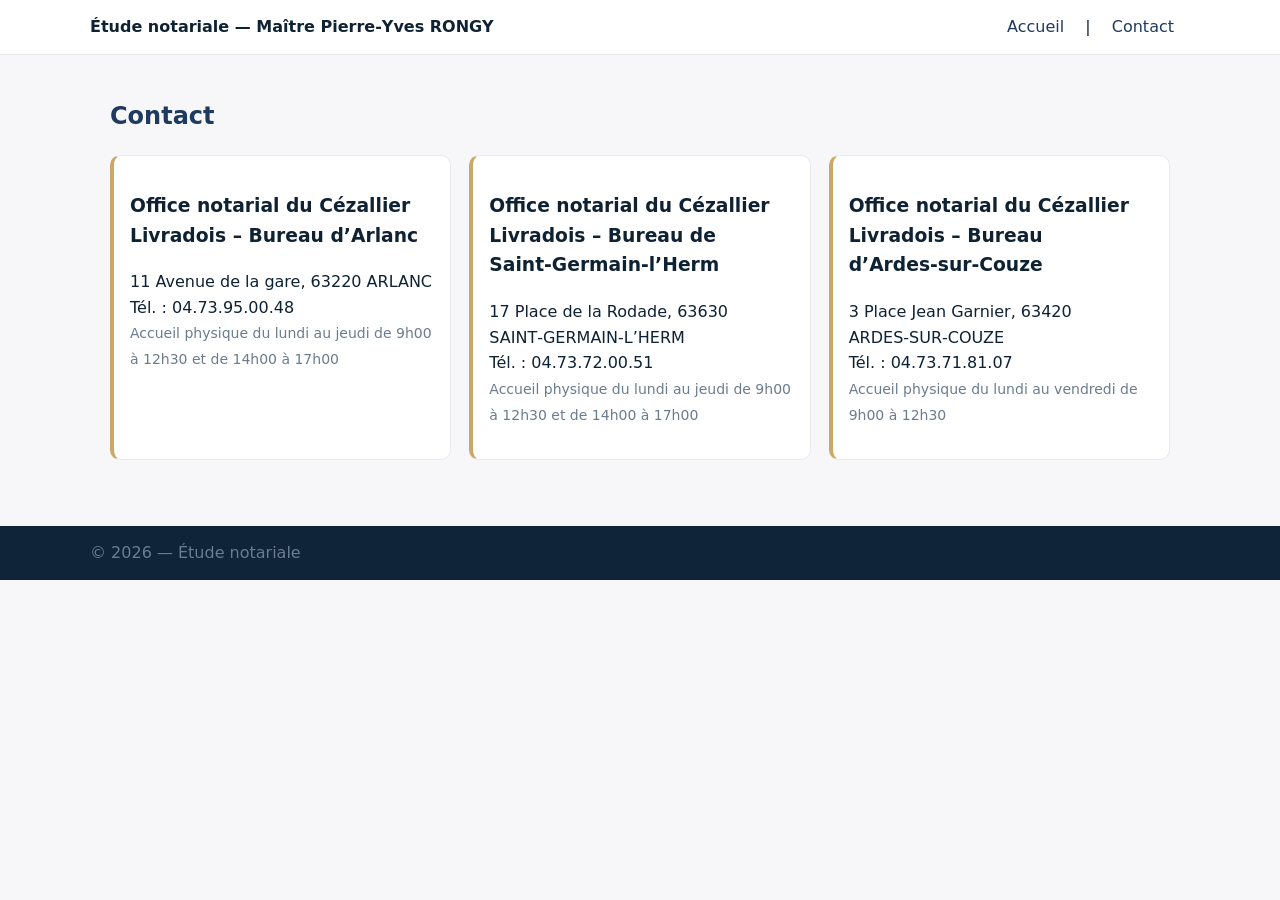
<file: contact.html>
<!DOCTYPE html><html lang='fr'><head><meta charset='UTF-8'><title>Contact</title><link rel='stylesheet' href='style.css'></head><body><header class='header'><div class='container bar'><strong>Étude notariale — Maître Pierre‑Yves RONGY</strong><nav><a href='index.html'>Accueil</a> | <a href='contact.html'>Contact</a></nav></div></header><section><div class='container'><h2>Contact</h2><div class='grid2'><div class='addr'><h3>Office notarial du Cézallier Livradois – Bureau d’Arlanc</h3><p>11 Avenue de la gare, 63220 ARLANC<br>Tél. : 04.73.95.00.48<br><span class='small'>Accueil physique du lundi au jeudi de 9h00 à 12h30 et de 14h00 à 17h00</span></p></div><div class='addr'><h3>Office notarial du Cézallier Livradois – Bureau de Saint‑Germain‑l’Herm</h3><p>17 Place de la Rodade, 63630 SAINT‑GERMAIN‑L’HERM<br>Tél. : 04.73.72.00.51<br><span class='small'>Accueil physique du lundi au jeudi de 9h00 à 12h30 et de 14h00 à 17h00</span></p></div><div class='addr'><h3>Office notarial du Cézallier Livradois – Bureau d’Ardes‑sur‑Couze</h3><p>3 Place Jean Garnier, 63420 ARDES‑SUR‑COUZE<br>Tél. : 04.73.71.81.07<br><span class='small'>Accueil physique du lundi au vendredi de 9h00 à 12h30</span></p></div></div></div></section><footer><div class='container' style='padding:14px 0;color:#6b7c8f'>© 2026 — Étude notariale</div></footer></body></html>
</file>
<file: style.css>
:root{--navy:#1E3A5F;--gold:#C9A86A;--ink:#0E2233;--muted:#6B7C8F;--bg:#F7F7F9;--card:#FFFFFF;--accent:#2E7D6F}
*{box-sizing:border-box}html{scroll-behavior:smooth}body{margin:0;background:var(--bg);color:var(--ink);font-family:Segoe UI, system-ui, -apple-system, Roboto, Helvetica, Arial;line-height:1.6}
.container{max-width:1100px;margin:auto;padding:0 20px}
.header{position:sticky;top:0;z-index:50;background:#fff;border-bottom:1px solid #e7e9ed}
.header .bar{display:flex;align-items:center;justify-content:space-between;padding:14px 0}
.brand{display:flex;align-items:center;gap:14px;color:var(--navy);text-decoration:none}
.brand img{height:64px}
nav a{color:var(--navy);text-decoration:none;margin:0 10px;padding:8px 6px;border-radius:6px}
nav a:hover{background:rgba(201,168,106,.18)}
.menu-toggle{display:none}
@media(max-width:920px){nav{display:none}.menu-toggle{display:block;border:1px solid #e0e3e8;background:#fff;border-radius:6px;padding:8px 10px}.nav-open nav{display:block;padding-bottom:12px}.nav-open nav a{display:inline-block;margin:6px 8px}}
.hero{background:linear-gradient(135deg,var(--navy),#23496B 50%, var(--accent));color:#fff;padding:70px 0}
.hero h1{font-size:40px;margin:0 0 10px}.hero p{color:#EAF3FF;margin:0 0 18px;max-width:780px}
.cta{display:inline-block;background:var(--gold);color:#251E0E;text-decoration:none;font-weight:600;padding:12px 18px;border-radius:8px;border:1px solid #b89761}
section{padding:42px 0}section h2{color:var(--navy);margin-top:0}
.cards{display:grid;grid-template-columns:repeat(auto-fit,minmax(240px,1fr));gap:18px;margin-top:12px}
.card{background:var(--card);border:1px solid #e8eaee;border-radius:12px;padding:18px;box-shadow:0 1px 2px rgba(10,20,30,.04)}
.grid2{display:grid;grid-template-columns:repeat(auto-fit,minmax(280px,1fr));gap:18px}
.addr{background:#fff;border:1px solid #e8eaee;border-left:4px solid var(--gold);border-radius:10px;padding:16px}
.small{font-size:14px;color:var(--muted)}
footer{background:#0f2438;color:#cbd6df;margin-top:24px}
footer .cols{display:grid;grid-template-columns:repeat(auto-fit,minmax(220px,1fr));gap:16px;padding:30px 0}
.copy{border-top:1px solid #1d3650;padding:14px 0;color:#90a3b5}
</file>
